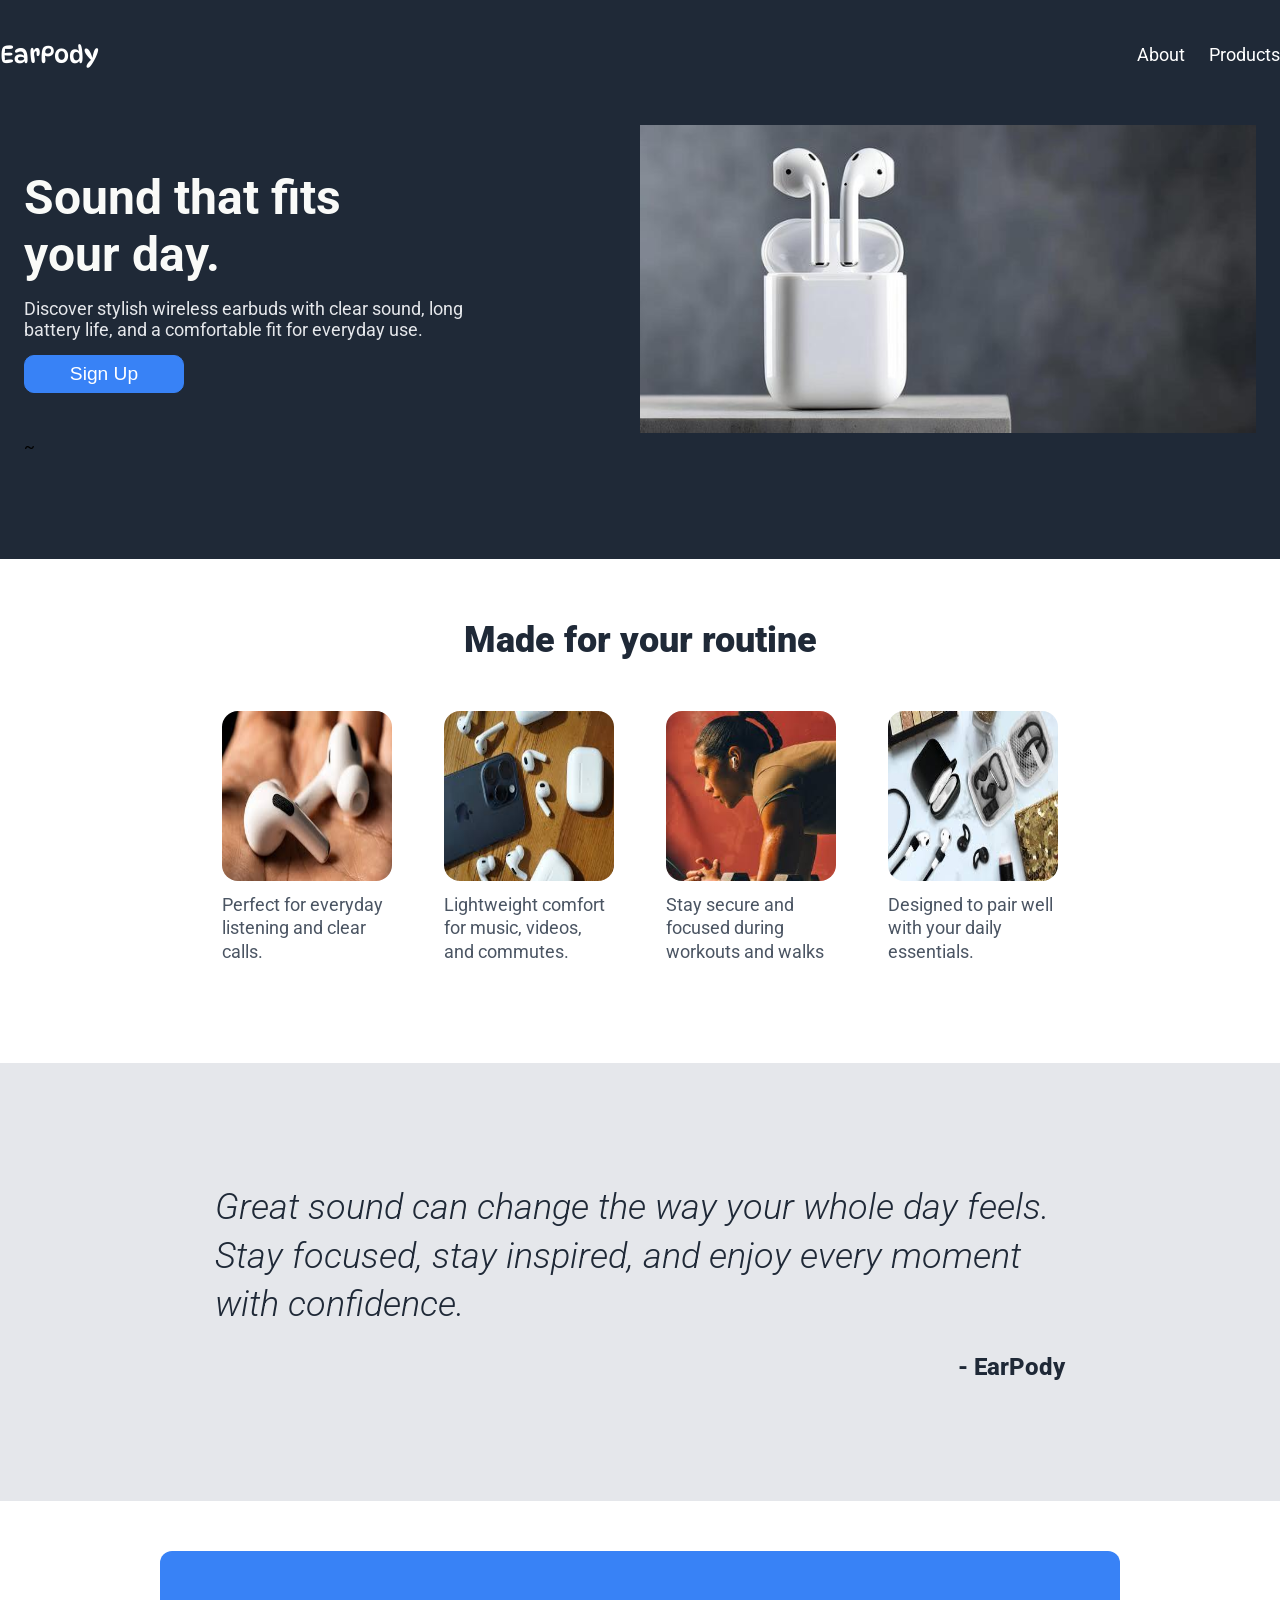
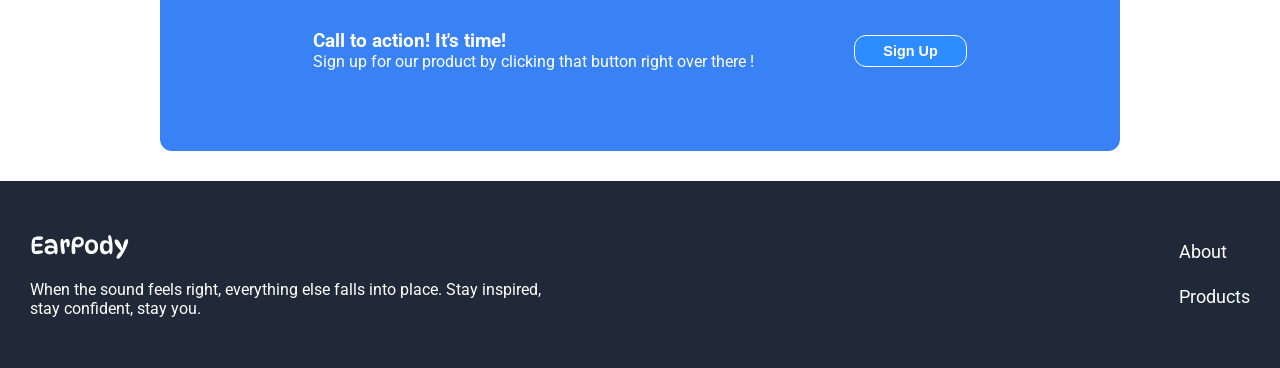
<file: index.html>
<!doctype html>
<html lang="en">
  <head>
    <meta charset="UTF-8" />
    <meta name="viewport" content="width=device-width, initial-scale=1.0" />
    <title>EarPody</title>
    <link rel="stylesheet" href="./Styles/main.css" />
    <link rel="stylesheet" href="./Styles/layout.css" />
    <link rel="icon" type="image/svg" href="./Images/earpody.svg" />
  </head>

  <body>
    <header class="header">
      <nav aria-label="Main navigation">
        <a href="./index.html" class="logo">EarPody</a>
        <ul class="nav-list">
          <li><a href="./Pages/About.html">About</a></li>
          <li><a href="./Pages/Products.html">Products</a></li>
        </ul>
      </nav>
    </header>

    <main>
      <section class="hero-section">
        <div class="container">
          <div class="hero">
            <div class="left">
              <h1 class="main-title">Sound that fits your day.</h1>
              <p class="subtext">
                Discover stylish wireless earbuds with clear sound, long battery
                life, and a comfortable fit for everyday use.
              </p>
              <button class="signUpHero">Sign Up</button>
            </div>
            <div class="right">
              <img src="./Images/airpods.jpg" alt="Air Pods photo" />
            </div>
          </div>
          ~
        </div>
      </section>

      <section class="info-section">
        <h2 class="info-title">Made for your routine</h2>

        <div class="info-cards">
          <div class="card">
            <div class="box">
              <img
                src="./Images/airpodsDuo.jpeg"
                alt="Two wireless earbuds in charging case"
              />
            </div>
            <p>Perfect for everyday listening and clear calls.</p>
          </div>

          <div class="card">
            <div class="box">
              <img
                src="./Images/airpodsCasual.jpeg"
                alt="Person using wireless earbuds casually"
              />
            </div>
            <p>Lightweight comfort for music, videos, and commutes.</p>
          </div>

          <div class="card">
            <div class="box">
              <img
                src="./Images/airpodsFitness.jpeg"
                alt="wireless airpods during workout"
              />
            </div>
            <p>Stay secure and focused during workouts and walks</p>
          </div>

          <div class="card">
            <div class="box">
              <img
                src="./Images/airpodsAccessories.jpeg"
                alt="wireless airpods ith everyday accessories"
              />
            </div>
            <p>Designed to pair well with your daily essentials.</p>
          </div>
        </div>
      </section>
      <section class="quote-section">
        <div class="quote-container">
          <p class="quote-text">
            Great sound can change the way your whole day feels. Stay focused,
            stay inspired, and enjoy every moment with confidence.
          </p>
          <p class="quote-author">- EarPody</p>
        </div>
      </section>

      <section class="cta-section">
        <div class="cta-container">
          <div class="cta-content">
            <h3>Call to action! It's time!</h3>
            <p>
              Sign up for our product by clicking that button right over there !
            </p>
          </div>
          <button class="cta-button">Sign Up</button>
        </div>
      </section>
    </main>
    <footer>
      <div class="container">
        <div class="footer-wrapper">
          <div class="footer-content">
            <a href="./index.html" class="logo">EarPody</a>
            <p>
              When the sound feels right, everything else falls into place. Stay
              inspired, stay confident, stay you.
            </p>
          </div>
          <div class="footer-nav">
            <ul class="footer-links">
              <li><a href="./Pages/About.html">About</a></li>
              <li><a href="./Pages/Products.html">Products</a></li>
            </ul>
          </div>
        </div>
      </div>
    </footer>
  </body>
</html>
</file>
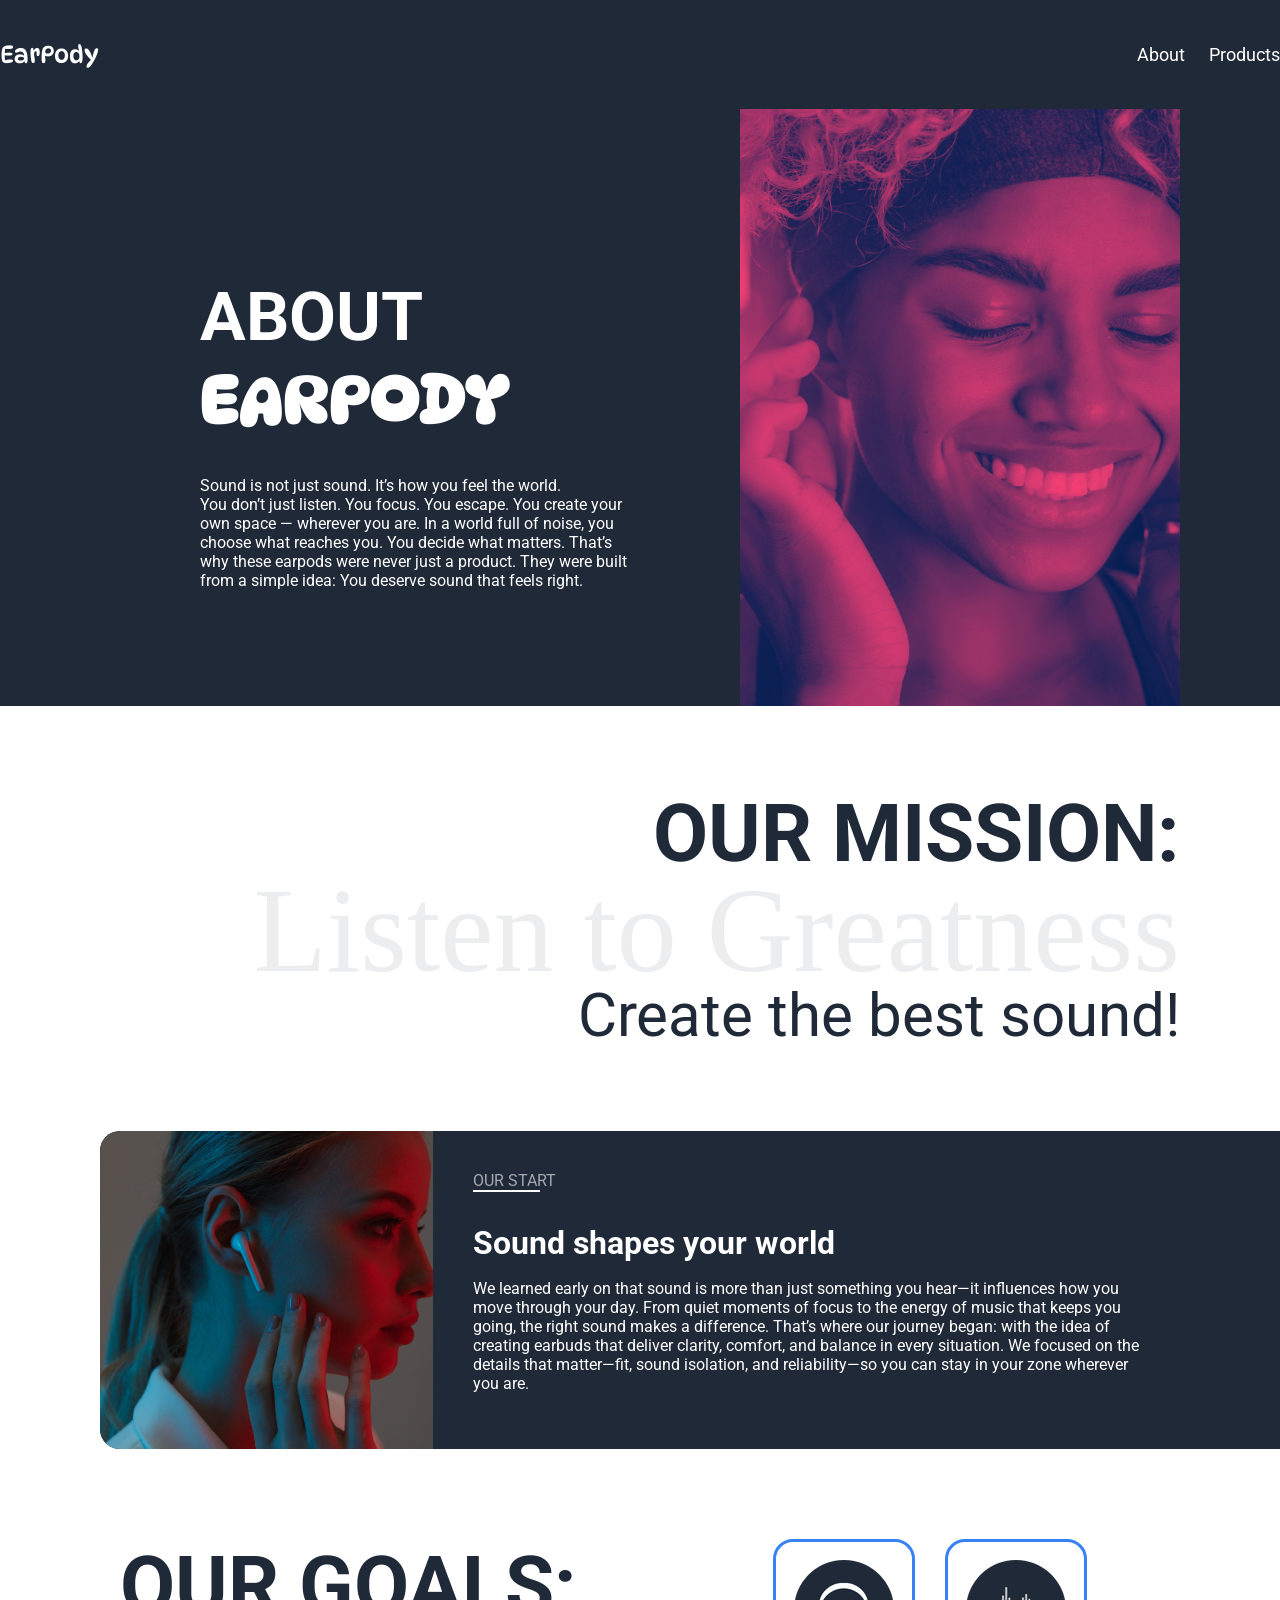
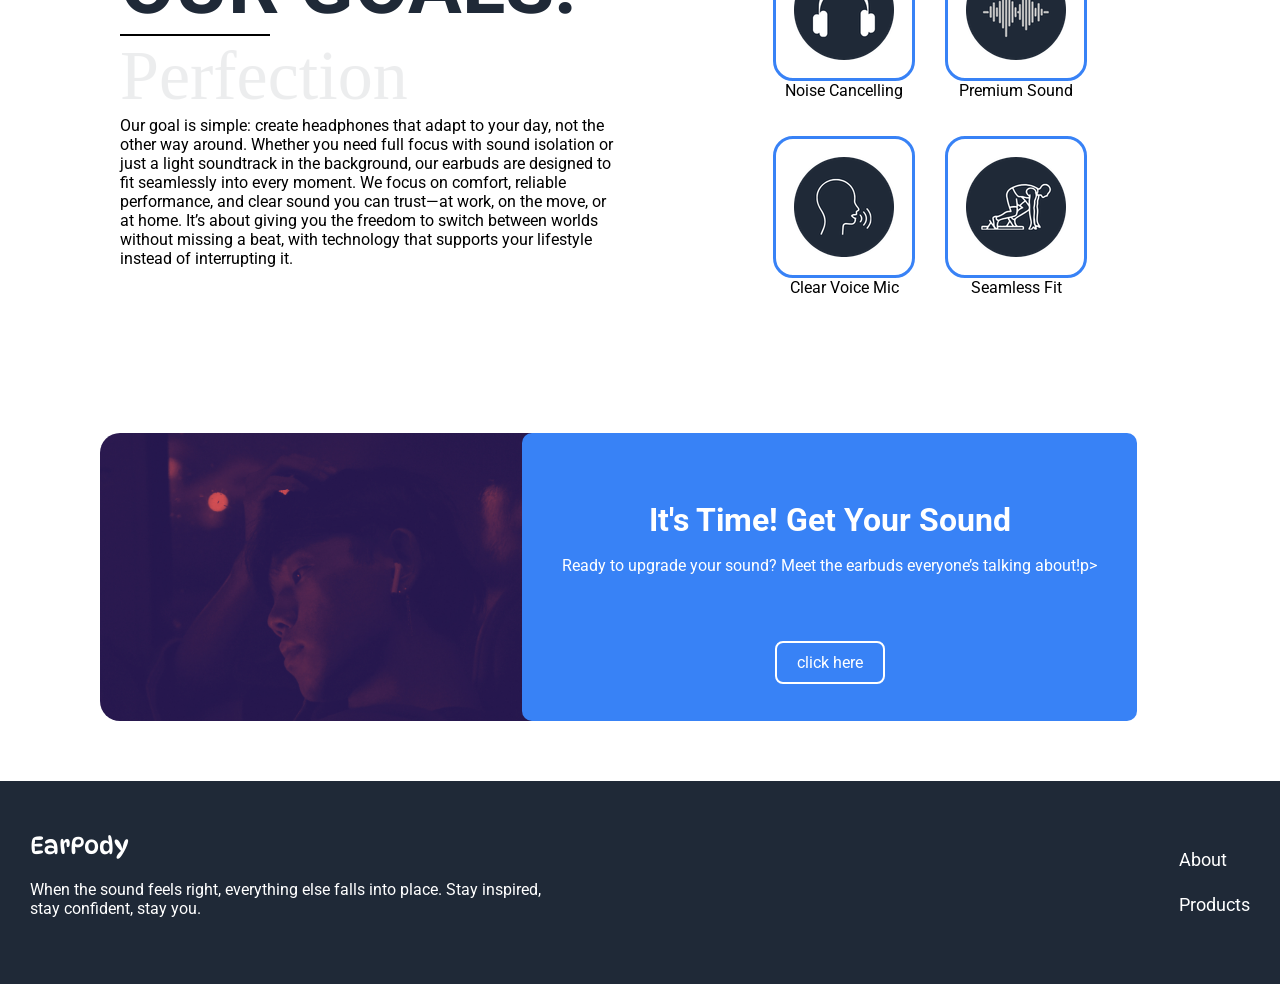
<file: Pages/About.html>
<!doctype html>
<html lang="en">

<head>
  <meta charset="UTF-8" />
  <meta name="viewport" content="width=device-width, initial-scale=1.0" />
  <link rel="stylesheet" href="../Styles/about.css" />
  <link rel="stylesheet" href="./../Styles/layout.css" />
  <link rel="icon" type="image/svg" href="./../Images/earpody.svg">
  <title>About us - earpody</title>
</head>

<body>

  <header class="header">
    <nav aria-label="Main navigation">
      <a href="./../index.html" class="logo">EarPody</a>
      <ul class="nav-list">
        <li><a href="./About.html">About</a></li>
        <li><a href="./Products.html">Products</a></li>
      </ul>
    </nav>
  </header>

  <main>
    <section class="about-hero">
      <div class="container">
        <div class="hero">
          <div class="hero-left">
            <h1>ABOUT <span>EARPODY</span></h1>
            <span>Sound is not just sound.
              It’s how you feel the world.
            </span>
            <p>
              You don’t just listen.
              You focus. You escape. You create your own space — wherever you are.

              In a world full of noise, you choose what reaches you.
              You decide what matters.

              That’s why these earpods were never just a product.
              They were built from a simple idea:

              <span>You deserve sound that feels right.</span>
            </p>
          </div>

          <div class="hero-right">
            <img src="../Images/hero picture.png" alt="">
          </div>
        </div>
      </div>
    </section>
  </main>
  <section class="space-holder-text">
    <div class="space-holder-content">
      <h2>OUR MISSION:</h2>
      <p class="bg-text">Listen to Greatness</p>
      <span>Create the best sound!</span>
    </div>
  </section>
  <section class="company-story">
    <div class="story-left">
      <img src="../Images/about us  earpods first mission.png" alt="" srcset="">

    </div>
    <div class="story-right">
      <span>OUR START</span>
      <hr>
      <h3>Sound shapes your world</h3>
      <p>We learned early on that sound is more than just something you hear—it influences how you move through your
        day. From quiet moments of focus to the energy of music that keeps you going, the right sound makes a
        difference. That’s where our journey began: with the idea of creating earbuds that deliver clarity, comfort, and
        balance in every situation. We focused on the details that matter—fit, sound isolation, and reliability—so you
        can stay in your zone wherever you are.</p>
    </div>
  </section>
  <section class="company-goals">
    <div class="goals">
      <div class="goal-text">
        <h2>OUR GOALS:</h2>
        <hr class="hr-black">
        <span>Perfection</span>
        <p>Our goal is simple: create headphones that adapt to your day, not the other way around. Whether you need full
          focus with sound isolation or just a light soundtrack in the background, our earbuds are designed to fit
          seamlessly into every moment. We focus on comfort, reliable performance, and clear sound you can trust—at
          work, on the move, or at home. It’s about giving you the freedom to switch between worlds without missing a
          beat, with technology that supports your lifestyle instead of interrupting it.</p>
      </div>


      <div class="goals-boxen">

        <div class="first-row">


          <div>
            <div class="icon-box">
              <img src="../Images/icon 1.png" alt="">
            </div>
            <p>Noise Cancelling</p>
          </div>

          <div>
            <div class="icon-box">
              <img src="../Images/icon 2.png" alt="">
            </div>
            <p>Premium Sound</p>
          </div>

        </div>

        <div class="second-row">

          <div>
            <div class="icon-box">
              <img src="../Images/icon 3.png" alt="">
            </div>
            <p>Clear Voice Mic</p>
          </div>

          <div>
            <div class="icon-box">
              <img src="../Images/icon 4.png" alt="">
            </div>
            <p>Seamless Fit</p>

          </div>

        </div>



      </div>
    </div>


    </div>
  </section>

  <section class="call-to-action">


    <img src="../Images/call-to-action.png" alt="">


    <div class="blue-box">
      <div class="call-to-text">
        <h3>It's Time! Get Your Sound</h3>
        <p>Ready to upgrade your sound? Meet the earbuds everyone’s talking about!p>

      </div>

      <div class="button-box">
        <div class="button">


          <a href="Products.html">click here</a>

        </div>
      </div>

    </div>




  </section>



  <footer>
    <div class="container">
      <div class="footer-wrapper">
        <div class="footer-content">
          <a href="./index.html" class="logo">EarPody</a>
          <p>When the sound feels right, everything else falls into place. Stay inspired, stay confident, stay you.</p>
        </div>
        <div class="footer-nav">
          <ul class="footer-links">
            <li><a href="./About.html">About</a></li>
            <li><a href="./Products.html">Products</a></li>
          </ul>
        </div>
      </div>
    </div>
  </footer>



</body>

</html>
</file>
<file: Styles/main.css>
@import url("https://fonts.googleapis.com/css2?family=Roboto:wght@100..900&family=DynaPuff:wght@400;600&display=swap");
* {
  margin: 0;
  padding: 0;
  box-sizing: border-box;
}

body {
  font-family: "Roboto", sans-serif;
}

.hero-section {
  background-color: #1f2937;
  height: 50vh;
  padding: 16px 24px;
}

.hero {
  display: flex;
  justify-content: space-around;
  align-items: center;
  width: 100%;
}
.left {
  /* height: 300px; */
  display: flex;
  flex-direction: column;
  justify-content: center;
  align-items: start;
  gap: 15px;
  flex: 1;
}
.main-title {
  font-weight: bold;
  color: #f9faf8;
  font-size: 48px;
  width: 21.875rem;
}
.subtext {
  font-size: 18px;
  color: #e5e7eb;
  max-width: 45ch;
  width: 100%;
}
.signUpHero {
  background: #3882f6;
  color: #ffffff;
  border: 1px solid #3882f6;
  border-radius: 10px;
  padding: 0.55rem 2.25rem;
  min-width: 160px;
  font-size: 1.2rem;
  font-weight: 500;
  line-height: 1;
  cursor: pointer;
}
.right {
  flex: 1;
  /* width: 800px;
  height: 300px; */
}
.right img {
  width: 100%;
  object-fit: cover;
  /* max-width: 800px;
  height: auto;
  max-height: 300px; */
}
.info-section {
  padding: 60px 80px 100px;
  background-color: white;
}

.info-title {
  font-size: 36px;
  font-weight: 900;
  color: #1f2937;
  padding-bottom: 50px;
  text-align: center;
}

.info-cards {
  display: flex;
  justify-content: center;
  gap: 52px;
  flex-wrap: wrap;
}

.card {
  width: 170px;
}

.box {
  width: 170px;
  height: 170px;
  border-radius: 16px;
  margin-bottom: 12px;
}

.card p {
  font-size: 18px;
  color: #4b5563;
  line-height: 1.3;
}
.info-cards img {
  width: 170px;
  height: 170px;
  border-radius: 16px;
}

.quote-section {
  background-color: #e5e7eb;
  padding: 120px 40px;
  margin-bottom: 50px;
}

.quote-container {
  max-width: 850px;
  margin: 0 auto;
}

.quote-text {
  font-size: 36px;
  font-style: italic;
  font-weight: 300;
  color: #1f2937;
  line-height: 1.35;
}

.quote-author {
  margin-top: 24px;
  text-align: right;
  font-size: 24px;
  font-weight: 800;
  color: #1f2937;
}
.cta-container {
  background-color: #3882f6;
  width: 75%;
  margin: auto;
  color: #ffffff;
  border-radius: 12px;
  display: flex;
  justify-content: center;
  align-items: center;
  gap: 100px;
  margin-bottom: 30px;
  height: 200px;
}
.cta-button {
  background-color: #2d8cff;
  color: #ffffff;
  border: 1px solid #ffffff;
  border-radius: 12px;
  padding: 0.425rem 1.8rem;
  font-size: 0.9rem;
  font-weight: 600;
  cursor: pointer;
}

@media (max-width: 900px) {
  .hero {
    flex-direction: column;
    height: auto;
    text-align: center;
    gap: 30px;
    padding: 0 24px;
  }

  .left {
    align-items: center;
    height: auto;
  }

  .main-title,
  .subtext {
    width: 100%;
    max-width: 500px;
  }

  .right {
    width: 100%;
    height: auto;
    display: flex;
    justify-content: center;
  }

  .right img {
    width: 100%;
    max-width: 420px;
    height: auto;
  }

  .cta-container {
    width: 90%;
    height: auto;
    flex-direction: column;
    gap: 20px;
    padding: 24px;
    text-align: center;
  }
}
</file>
<file: Styles/layout.css>
@import url("https://fonts.googleapis.com/css2?family=Roboto:wght@100..900&family=DynaPuff:wght@400;600&display=swap");

.container {
  max-width: 1280px;
  width: 100%;
  margin: 0 auto;
}

.header {
  background-color: #1f2937;
  position: sticky;
  padding: 40px 0;
  top: 0;
  z-index: 1000;
}

nav {
  display: flex;
  align-items: center;
  justify-content: space-between;
  margin: 0 auto;
  max-width: 1280px;
  width: 100%;
}

.logo {
  text-decoration: none;
  color: #ffffff;
  font-family: "DynaPuff", system-ui, sans-serif;
  font-size: 24px;
}

.nav-list {
  list-style: none;
  display: flex;
  gap: 24px;
  color: #e5e7eb;
}

.nav-list a,
.footer-links a {
  color: white;
  text-decoration: none;
  font-size: 18px;
}
.nav-list a:hover {
  text-decoration: underline;
}

footer {
  padding: 50px 30px;
  background-color: #1f2937;
}

.footer-wrapper {
  display: flex;
  justify-content: space-between;
  align-items: center;
}

.footer-content p {
  max-width: 60ch;
  margin-top: 20px;
  color: white;
}

.footer-links{
  list-style: none;
  display: flex;
  flex-direction: column;
  gap: 24px;
  color: #e5e7eb;
}

@media (max-width: 768px) {
  nav {
    padding: 0 30px;
  }

  .logo {
    font-size: 30px;
  }

  .header {
    padding: 20px 0;
  }

  .footer-wrapper{
    flex-direction: column;
    gap: 30px;
  }

  .footer-links{
    flex-direction: row;
  }
}
</file>
<file: Styles/about.css>
@font-face {
    font-family: "Roboto";
    src: url("../fonts/Roboto/Roboto-VariableFont_wdth,wght.ttf");
}

@font-face {
    font-family: "Dyna-Puff";
    src: url("../fonts/DynaPuff/DynaPuff-VariableFont_wdth,wght.ttf");
}

* {
    box-sizing: border-box;
    margin: 0;
    padding: 0;
}

img {
    max-width: 100%;
    height: auto;
}


body {
    font-family: "Roboto";
    margin: 0;
    padding: 0;
}

h1 {
    margin-block-end: 0em;
    margin-top: 1em;
    margin-bottom: 0.5em;
    line-height: 1.2;
    font-family: "Roboto";
    font-size: 68px;
}

h2 {
    font-family: "Roboto";
    font-size: 62px;
    color: #1F2937;
    margin-top: 1em;
    margin-bottom: 0.5em;
    line-height: 1.2;

}

h3 {
    margin-block-end: 0em;
    margin-block-start: 0em;
    font-family: "Roboto";
    font-size: 32px;
    margin-top: 1em;
    margin-bottom: 0.5em;
    line-height: 1.2;

}

p {
    margin-bottom: 1em;
}


hr {
    width: 10%;
    margin-left: 0;
    margin-right: auto;
    border: none;
    border-top: 2px solid #fff;
}

.hr-black {
    width: 30%;
    margin-left: 0;
    margin-right: auto;
    border: none;
    border-top: 2px solid #000;
}


main {
    margin: 0px;
    background-color: #1F2937;
    display: flex;
    flex-direction: column;
    justify-content: center;
    align-items: center;


}


.hero {
    display: flex;
    justify-content: space-between;
    padding: 0px 100px 0px 100px;
}

.hero-left {
    padding: 100px;
    flex: 1;
    color: #fff;
    display: flex;
    flex-direction: column;
    justify-content: center;
    align-items: flex-start;

}

.hero-left h1 span {
    font-family: "Dyna-Puff";
    text-transform: uppercase;
}

.hero-left h2 {

    color: #fff;
}

.hero-right {
    flex: 1;
    overflow: hidden;

}

.hero-right img {
    width: 100%;
    height: 100%;
    object-fit: cover;
    display: block;

}

.space-holder-text {
    padding: 80px 100px;
    display: flex;
    flex-direction: column;


}

.bg-text {
    font-family: 'Times New Roman', Times, serif;
    margin-block-start: -20px;
    margin-block-end: 0em;
    font-size: 120px;
    color: #1F2937;
    opacity: 0.08;



}

.space-holder-content {
    display: flex;
    flex-direction: column;
    justify-content: start;
    align-items: flex-end;
}

.space-holder-content h2 {
    margin-block-start: 0em;
    margin-block-end: 0em;
    font-size: 80px;
}

.space-holder-content span {
    margin-block-start: -20px;
    margin-block-end: 0em;

    font-size: 60px;
    color: #1F2937;

}

.company-story {
    margin-left: 100px;
    border-radius: 20px 0px 0px 20px;
    background-color: #1F2937;
    display: flex;
    flex-direction: row;

}

.story-right {
    margin-right: 100px;
    color: #fff;
    padding: 40px 40px 40px 40px;
    display: flex;
    flex-direction: column;
    row-gap: 0px;
    flex: 2;
    overflow: hidden;


}

.story-right span {
    opacity: 0.6;


}

.story-left {
    flex: 1;
}

.story-left img {
    border-radius: 20px 0px 0px 20px;
    width: 100%;
    height: 100%;
    object-fit: cover;
    display: block;


}

.company-goals {
    padding: 60px 0px 60px 0px;

}



.company-text {
    display: flex;
    flex-direction: column;


}

.goals {
    margin: 0px 100px 0px 120px;
    display: flex;
    align-items: center;



}

.goal-text {
    flex: 1;
    display: flex;
    flex-direction: column;


}

.goal-text h2 {
    margin-block-start: 0em;
    margin-block-end: 0em;
    font-size: 80px;
}

.goal-text span {
    font-family: 'Times New Roman', Times, serif;
    margin-block-start: 0em;
    margin-block-end: 0em;
    font-size: 70px;
    color: #1F2937;
    opacity: 0.08;


}

.goals-boxen {
    flex: 1;
    margin-top: 30px;
    margin-left: 60px;
    display: flex;
    flex-direction: column;
    gap: 20px;
    justify-content: center;
    align-items: center;


}

.first-row {
    display: flex;
    flex-direction: row;
    gap: 30px;
}

.first-row div {
    display: flex;
    flex-direction: column;
    text-align: center;
}

.second-row {
    display: flex;
    flex-direction: row;
    gap: 30px;
}

.second-row div {
    display: flex;
    flex-direction: column;
    text-align: center;
}

.icon-box {
    padding: 18px;
    border: 3px solid #3882F6;
    border-radius: 20px;
    display: flex;
    align-items: center;
    justify-content: center;
}

.call-to-action {
    margin: 60px 100px;
    display: flex;
    flex-direction: row;

    border-radius: 10px;


}


.call-to-action img {
    width: 40%;
    height: auto;
    object-fit: contain;
    border-radius: 20px 0px 0px 20px;


}

.blue-box {
    margin-left: -10px;
    padding: 20px 40px;
    border-radius: 10px;
    background-color: #3882F6;
    display: flex;
    flex-direction: column;
    align-items: center;
    justify-content: space-around;
    text-align: center;
    color: #fff;



}

.button-box {
    display: flex;
    align-items: center;
    justify-content: center;


}

a {
    text-decoration: none;
    color: #fff
}

.button {
    margin-top: 1em;
    display: inline-block;
    font-family: inherit;


    border: 2px solid #ffff;
    border-radius: 8px;
    padding: 10px 20px;
    background-color: #3882F6;
    color: #fff;
    text-decoration: none;
    cursor: pointer;
    transition: transform 0.2s ease;
}

.button:hover {
    transform: scale(1.1);
}

.button a:hover {
    color: white;
    text-decoration: underline;
}

@media (max-width: 768px) {

    h1 {
        font-size: 36px;
    }

    h2 {
        font-size: 32px;
    }

    .logo p {
        font-size: 28px;
    }

    .hero {
        flex-direction: column;
        padding: 40px;
    }

    .hero-left {
        margin-top: 60px;
        padding: 0px;
    }

    .space-holder-text {
        padding: 40px 20px;
        display: flex;
        align-items: flex-start;
    }

    .bg-text {
        display: flex;
        align-items: center;
        justify-content: center;
        margin: 20px 0px 20px 0px;
        font-size: 45px;
    }

    .company-story {
        margin-left: 0;
        flex-direction: column;
    }

    .story-right {
        margin-right: 0;
    }

    .goals {
        margin: 20px;
        flex-direction: column;
    }

    .goals-boxen {
        margin-left: 0px;
    }

    .first-row,
    .second-row {
        flex-direction: column;
        align-items: center;
    }

    .call-to-action {
        flex-direction: column;
        margin: 20px;
        overflow: hidden;
    }

    .call-to-action img {
        width: 100%;
        height: auto;
        border-radius: 10px 10px 0 0;
    }

    .blue-box {
        margin-left: 0;
        width: 100%;
        border-radius: 0 0 10px 10px;
    }
}
</file>
